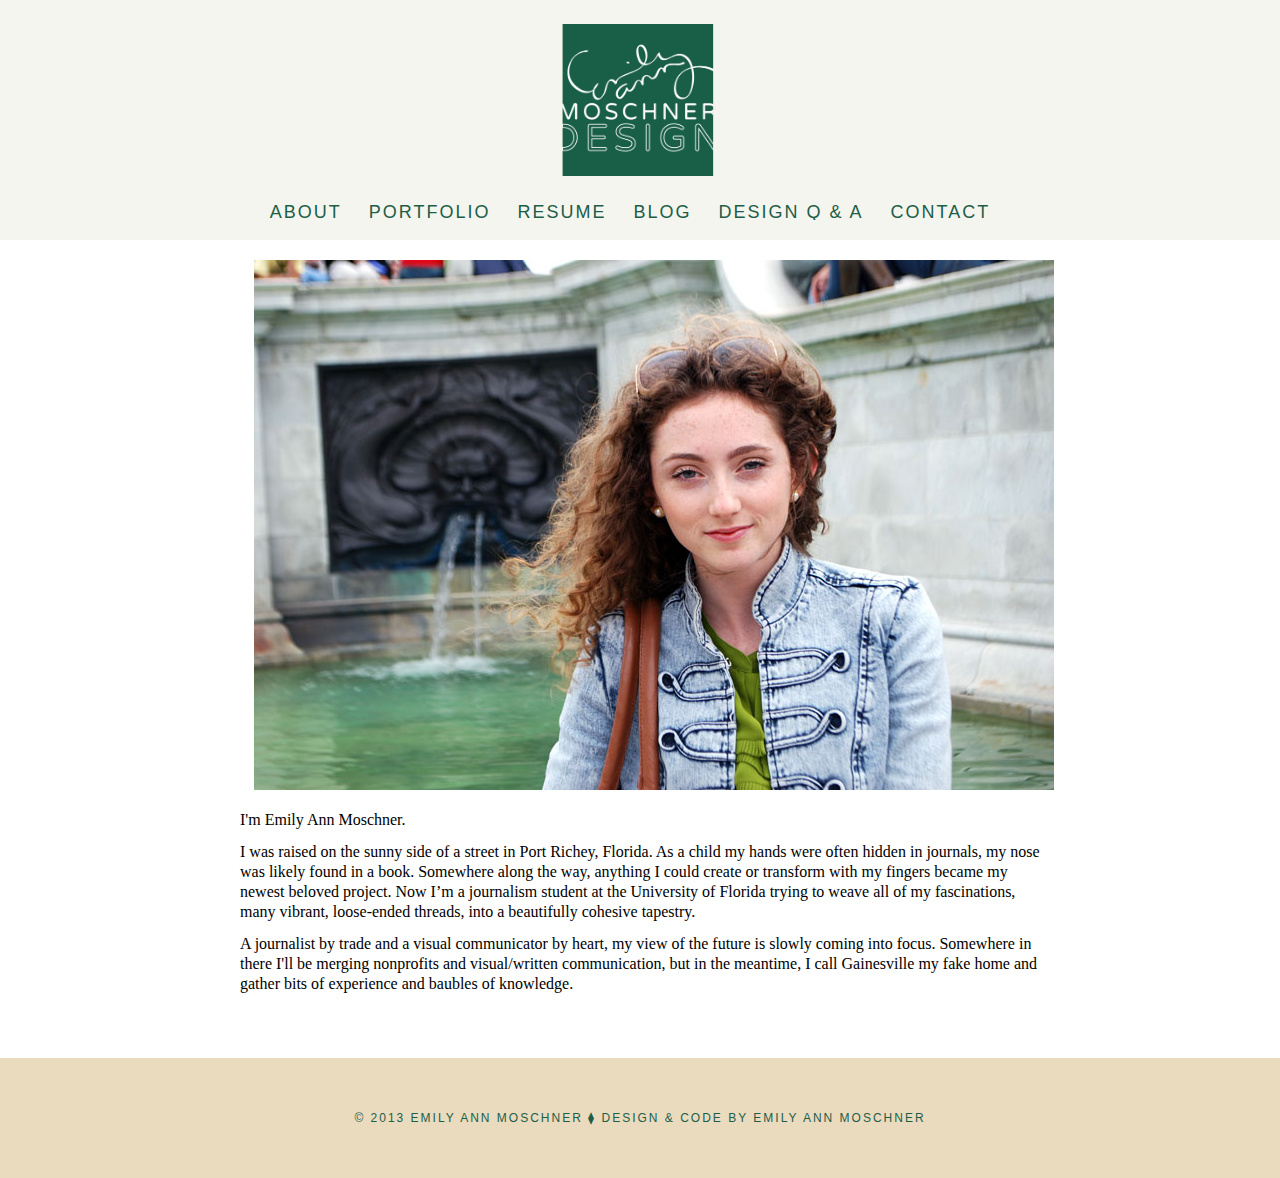
<file: about.html>
<!DOCTYPE html>
<html lang="en">
    <head>
        <title>About | Emily Ann Moschner Design</title>
         <meta http-equiv="Content-Type" content="text/html; charset=UTF-8" />
        <link rel="stylesheet" href="css/base.css"/>     
        <meta name="viewport" content="initial-scale=1.0, width=device-width" />
        <link rel="shortcut icon" type="image/x-icon" href="/favicon.ico">
    </head>
    <body>
        <header>
               <a href="index.html"><img src="img/emilymoschnerdesign_logo.png" width="200" height="200" alt= "Emily Ann Moschner Design" title="Emily Ann Moschner Design"/></a>
            <nav>
                <a href="about.html">ABOUT</a>
                <a href="portfolio.html">PORTFOLIO</a>
                <a href="resume.html">RESUME</a>
                <a href="http://emilyannmoschner.wordpress.com/" target="_blank">BLOG</a>
                <a href="design.html">DESIGN Q & A</a>
                <a href="contact.html">CONTACT</a>
            </nav>   
     
              
        </header>
            <article>  
            <img src="img/emilyannmoschner_about.jpg" alt="Emily Ann Moschner | About" title="Emily Ann Moschner | About"/>
            <p>I'm Emily Ann Moschner.</p> 
            
            <p>I was raised on the sunny side of a street in Port Richey, Florida. As a child my hands were often hidden in journals, my nose was likely found in a book. Somewhere along the way, anything I could create or transform with my fingers became my newest beloved project. Now I’m a journalism student at the University of Florida trying to weave all of my fascinations, many vibrant, loose-ended threads, into a beautifully cohesive tapestry.</p>

<p>A journalist by trade and a visual communicator by heart, my view of the future is slowly coming into focus. Somewhere in there I'll be merging nonprofits and visual/written communication, but in the meantime, I call Gainesville my fake home and gather bits of experience and baubles of knowledge.</p>

        </article>
    
        <footer>
            <p style="color: #1C5E48;">&copy; 2013 EMILY ANN MOSCHNER &lozf; DESIGN & CODE BY EMILY ANN MOSCHNER </p>
        </footer>
    
    </body>
</html>
</file>
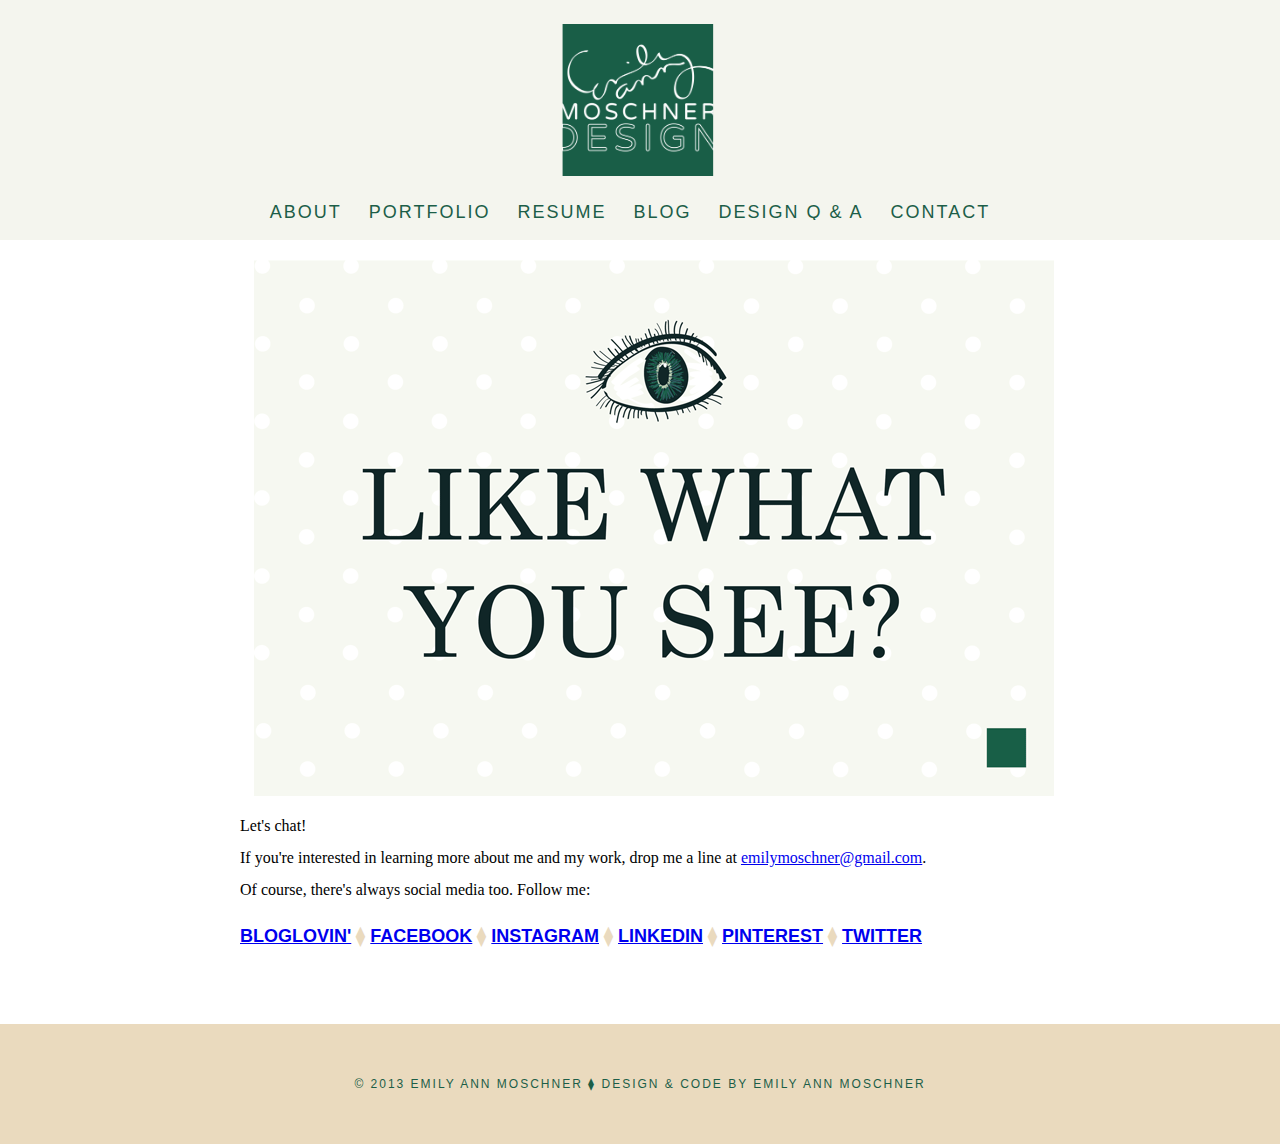
<file: contact.html>
<!DOCTYPE html>
<html lang="en">
    <head>
        <title>Contact | Emily Ann Moschner Design</title>
         <meta http-equiv="Content-Type" content="text/html; charset=UTF-8" />
        <link rel="stylesheet" href="css/base.css"/>     
        <meta name="viewport" content="initial-scale=1.0, width=device-width" />
        <link rel="shortcut icon" type="image/x-icon" href="/favicon.ico">
    </head>
    
    <body>
        <header>
               <a href="index.html"><img src="img/emilymoschnerdesign_logo.png" width="200" height="200" alt= "Emily Ann Moschner Design" title="Emily Ann Moschner Design"/></a>
            <nav>
                <a href="about.html">ABOUT</a>
                <a href="portfolio.html">PORTFOLIO</a>
                <a href="resume.html">RESUME</a>
                <a href="http://emilyannmoschner.wordpress.com/" target="_blank">BLOG</a>
                <a href="design.html">DESIGN Q & A</a>
                <a href="contact.html">CONTACT</a>
            </nav>   
        </header>
    
        <article>
            <img src="img/likewhatyousee_contact_eamd.png" alt="Contact | Like What You See?" title="Contact | Like What You See?"/>
            <p>Let's chat! </p>
            <p>If you're interested in learning more about me and my work, drop me a line at <a href="mailto:emilymoschner@gmail.com">
    emilymoschner@gmail.com</a>.</p>
            <p>Of course, there's always social media too. Follow me:</p>

                <h3><a href="http://www.bloglovin.com/blog/10616015/emily-ann-moschner" target="_blank">BLOGLOVIN'</a> &lozf; <a href="https://www.facebook.com/emoschner" target="_blank">FACEBOOK</a> &lozf; <a href="http://instagram.com/emilyannmoschner" target="_blank">INSTAGRAM</a> &lozf; <a href="http://www.linkedin.com/pub/emily-moschner/66/259/922" target="_blank">LINKEDIN</a> &lozf; <a href="http://www.pinterest.com/emilymoschner/boards/" target="_blank">PINTEREST</a> &lozf; <a href="https://twitter.com/EmilyMoschner" target="_blank">TWITTER</a></h3>
        </article>
    
        <footer>
            <p style="color: #1C5E48;">&copy; 2013 EMILY ANN MOSCHNER &lozf; DESIGN & CODE BY EMILY ANN MOSCHNER </p>
        </footer>
    
    </body>
</html>
</file>
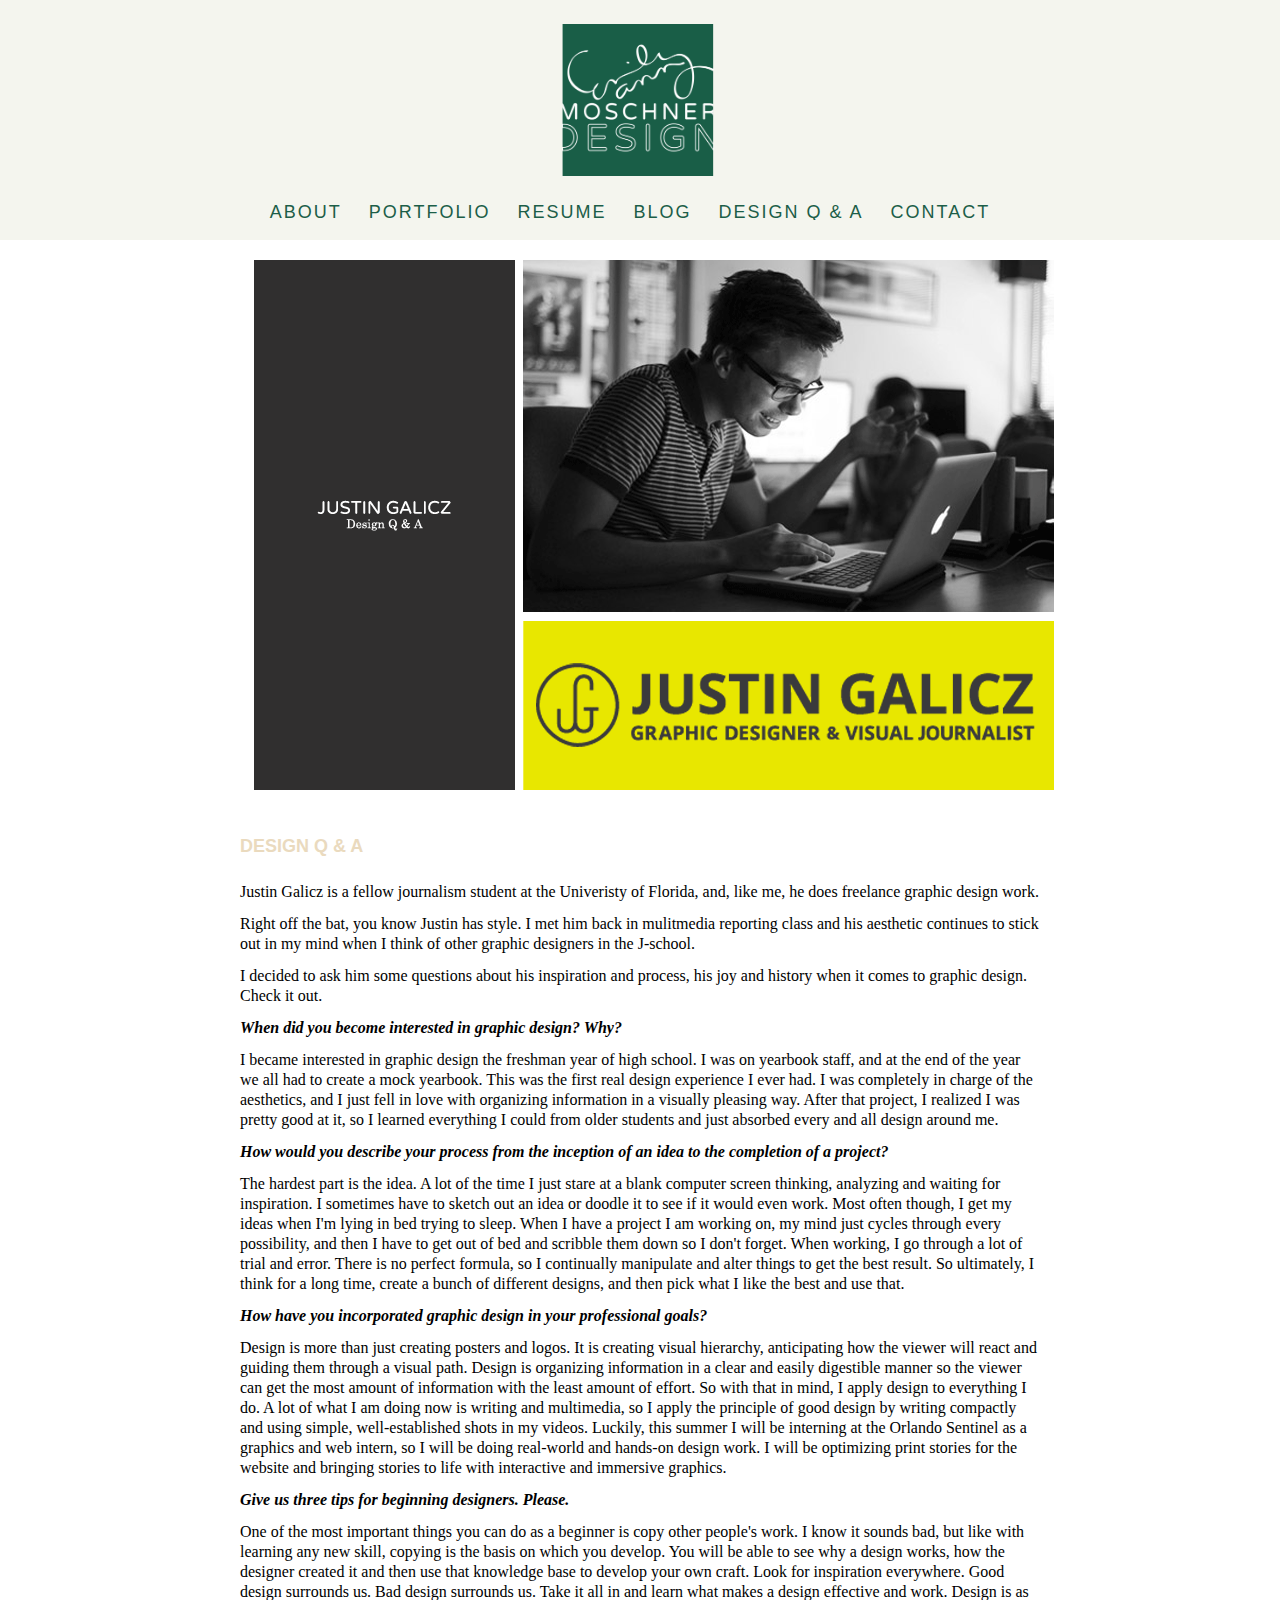
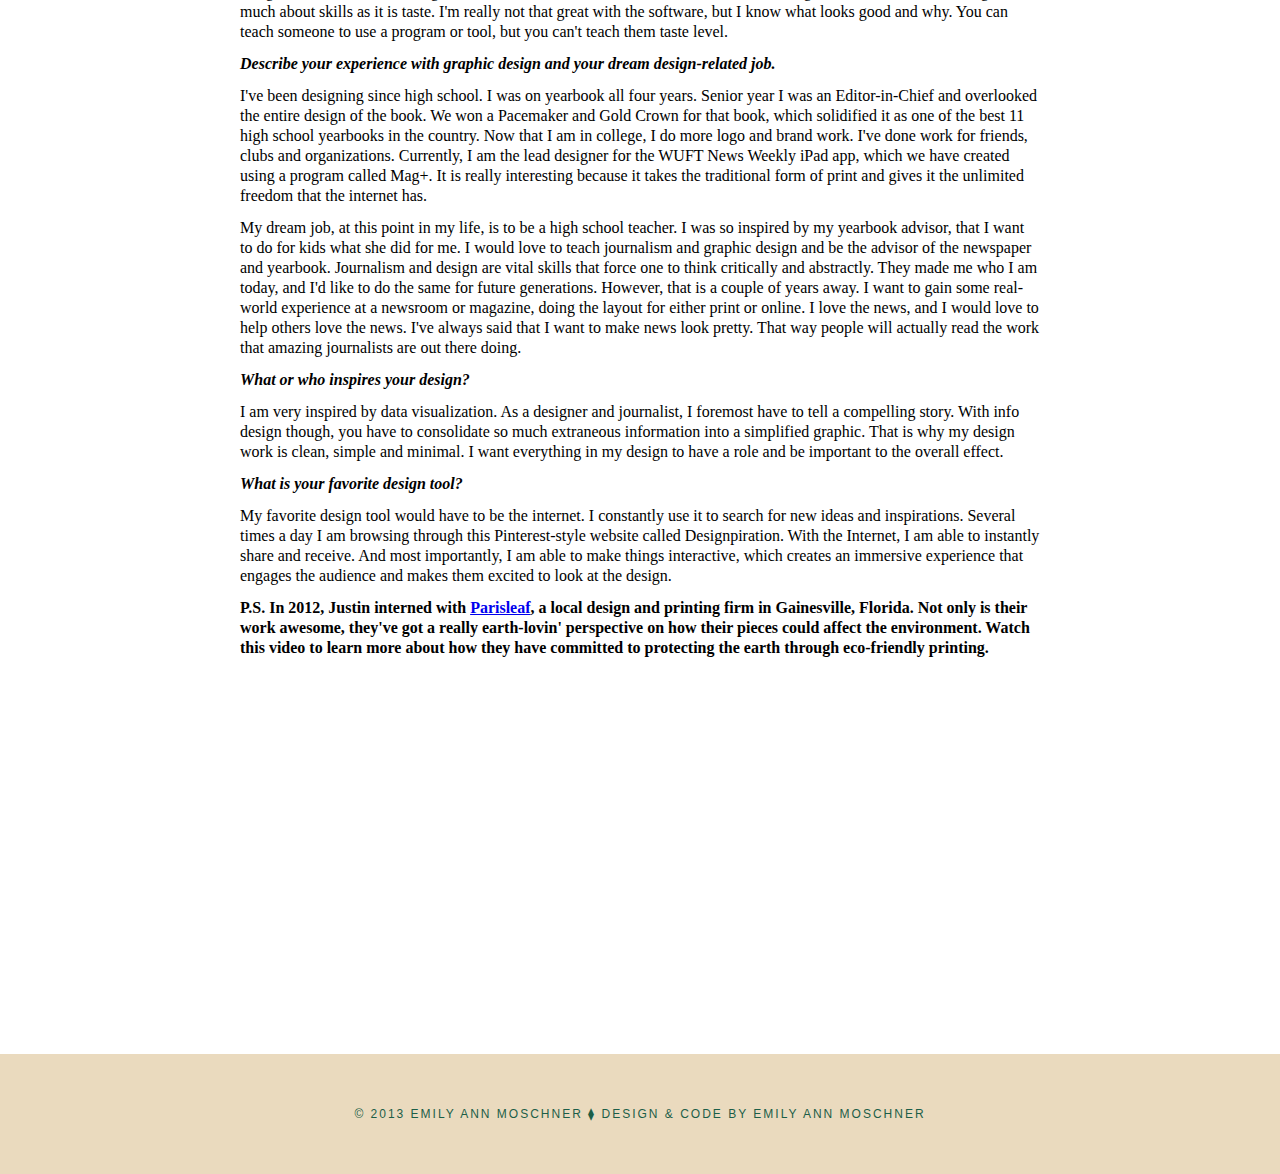
<file: design.html>
<!DOCTYPE html>
<html lang="en">
    <head>
        <title>Design Q & A | Emily Ann Moschner Design</title>
         <meta http-equiv="Content-Type" content="text/html; charset=UTF-8" />
        <link rel="stylesheet" href="css/base.css"/>     
        <meta name="viewport" content="initial-scale=1.0, width=device-width" />
        <link rel="shortcut icon" type="image/x-icon" href="/favicon.ico">
    </head>
    <body>
        <header>
               <a href="index.html"><img src="img/emilymoschnerdesign_logo.png" width="200" height="200" alt= "Emily Ann Moschner Design" title="Emily Ann Moschner Design"/></a>
            <nav>
                <a href="about.html">ABOUT</a>
                <a href="portfolio.html">PORTFOLIO</a>
                <a href="resume.html">RESUME</a>
                <a href="http://emilyannmoschner.wordpress.com/" target="_blank">BLOG</a>
                <a href="design.html">DESIGN Q & A</a>
                <a href="contact.html">CONTACT</a>
            </nav>   
     
              
        </header>
            <article>  
            <img src="img/justin-galicz.png" alt="Justin Galicz | Design Q & A" title="Justin Galicz | Design Q & A"/>
            
            <h3>DESIGN Q & A</h3>    
            <p>Justin Galicz is a fellow journalism student at the Univeristy of Florida, and, like me, he does freelance graphic design work.</p> 
            
            <p>Right off the bat, you know Justin has style. I met him back in mulitmedia reporting class and his aesthetic continues to stick out in my mind when I think of other graphic designers in the J-school.</p>

<p>I decided to ask him some questions about his inspiration and process, his joy and history when it comes to graphic design. Check it out.</p>
                
        <p><em><strong>When did you become interested in graphic design? 
Why?</strong></em></p>
            
        <p>I became interested in graphic design the freshman year of high school. I was on yearbook staff, and at the end of the year we all had to create a mock yearbook. This was the first real design experience I ever had. I was completely in charge of the aesthetics, and I just fell in love with organizing information in a visually pleasing way. After that project, I realized I was pretty good at it, so I learned everything I could from older students and just absorbed every and all design around me.</p>
                
        <p><em><strong>How would you describe your process from the inception of an idea to the completion of a project?</strong></em></p>
            
        <p>The hardest part is the idea. A lot of the time I just stare at a blank computer screen thinking, analyzing and waiting for inspiration. I sometimes have to sketch out an idea or doodle it to see if it would even work. Most often though, I get my ideas when I'm lying in bed trying to sleep. When I have a project I am working on, my mind just cycles through every possibility, and then I have to get out of bed and scribble them down so I don't forget. When working, I go through a lot of trial and error. There is no perfect formula, so I continually manipulate and alter things to get the best result. So ultimately, I think for a long time, create a bunch of different designs, and then pick what I like the best and use that.
 </p>
                
        <p><em><strong>How have you incorporated graphic design in your professional goals?</strong></em></p>
            
        <p>Design is more than just creating posters and logos. It is creating visual hierarchy, anticipating how the viewer will react and guiding them through a visual path. Design is organizing information in a clear and easily digestible manner so the viewer can get the most amount of information with the least amount of effort. So with that in mind, I apply design to everything I do. A lot of what I am doing now is writing and multimedia, so I apply the principle of good design by writing compactly and using simple, well-established shots in my videos. Luckily, this summer I will be interning at the Orlando Sentinel as a graphics and web intern, so I will be doing real-world and hands-on design work. I will be optimizing print stories for the website and bringing stories to life with interactive and immersive graphics. 
 </p>
                
        <p><em><strong>Give us three tips for beginning designers. Please.</strong></em></p>
            
        <p>One of the most important things you can do as a beginner is copy other people's work. I know it sounds bad, but like with learning any new skill, copying is the basis on which you develop. You will be able to see why a design works, how the designer created it and then use that knowledge base to develop your own craft. Look for inspiration everywhere. Good design surrounds us. Bad design surrounds us. Take it all in and learn what makes a design effective and work. Design is as much about skills as it is taste. I'm really not that great with the software, but I know what looks good and why. You can teach someone to use a program or tool, but you can't teach them taste level.
 </p>
        <p><em><strong>Describe your experience with graphic design and your dream design-related job.</strong></em></p>
            
        <p>I've been designing since high school. I was on yearbook all four years. Senior year I was an Editor-in-Chief and overlooked the entire design of the book. We won a Pacemaker and Gold Crown for that book, which solidified it as one of the best 11 high school yearbooks in the country. Now that I am in college, I do more logo and brand work. I've done work for friends, clubs and organizations. Currently, I am the lead designer for the WUFT News Weekly iPad app, which we have created using a program called Mag+. It is really interesting because it takes the traditional form of print and gives it the unlimited freedom that the internet has. </p>
            <p>My dream job, at this point in my life, is to be a high school teacher. I was so inspired by my yearbook advisor, that I want to do for kids what she did for me. I would love to teach journalism and graphic design and be the advisor of the newspaper and yearbook. Journalism and design are vital skills that force one to think critically and abstractly. They made me who I am today, and I'd like to do the same for future generations. However, that is a couple of years away. I want to gain some real-world experience at a newsroom or magazine, doing the layout for either print or online. I love the news, and I would love to help others love the news. I've always said that I want to make news look pretty. That way people will actually read the work that amazing journalists are out there doing. </p>
                
        <p><em><strong>What or who inspires your design?</strong></em></p>
            
        <p>I am very inspired by data visualization. As a designer and journalist, I foremost have to tell a compelling story. With info design though, you have to consolidate so much extraneous information into a simplified graphic. That is why my design work is clean, simple and minimal. I want everything in my design to have a role and be important to the overall effect. </p>
                
        <p><em><strong>What is your favorite design tool?</strong></em></p>
            
        <p>My favorite design tool would have to be the internet. I constantly use it to search for new ideas and inspirations. Several times a day I am browsing through this Pinterest-style website called Designpiration. With the Internet, I am able to instantly share and receive. And most importantly, I am able to make things interactive, which creates an immersive experience that engages the audience and makes them excited to look at the design.</p>

        <p><strong>P.S. In 2012, Justin interned with <a href="http://www.parisleaf.com/" target="_blank">Parisleaf</a>, a local design and printing firm in Gainesville, Florida. Not only is their work awesome, they've got a really earth-lovin' perspective on how their pieces could affect the environment. Watch this video to learn more about how they have committed to protecting the earth through eco-friendly printing.</strong></p>
            <p><iframe src="//player.vimeo.com/video/68772295" width="420" height="315" frameborder="0" webkitallowfullscreen mozallowfullscreen allowfullscreen></iframe></p>

        </article>
    
        <footer>
            <p style="color: #1C5E48;">&copy; 2013 EMILY ANN MOSCHNER &lozf; DESIGN & CODE BY EMILY ANN MOSCHNER </p>
        </footer>
    
    </body>
</html>
</file>
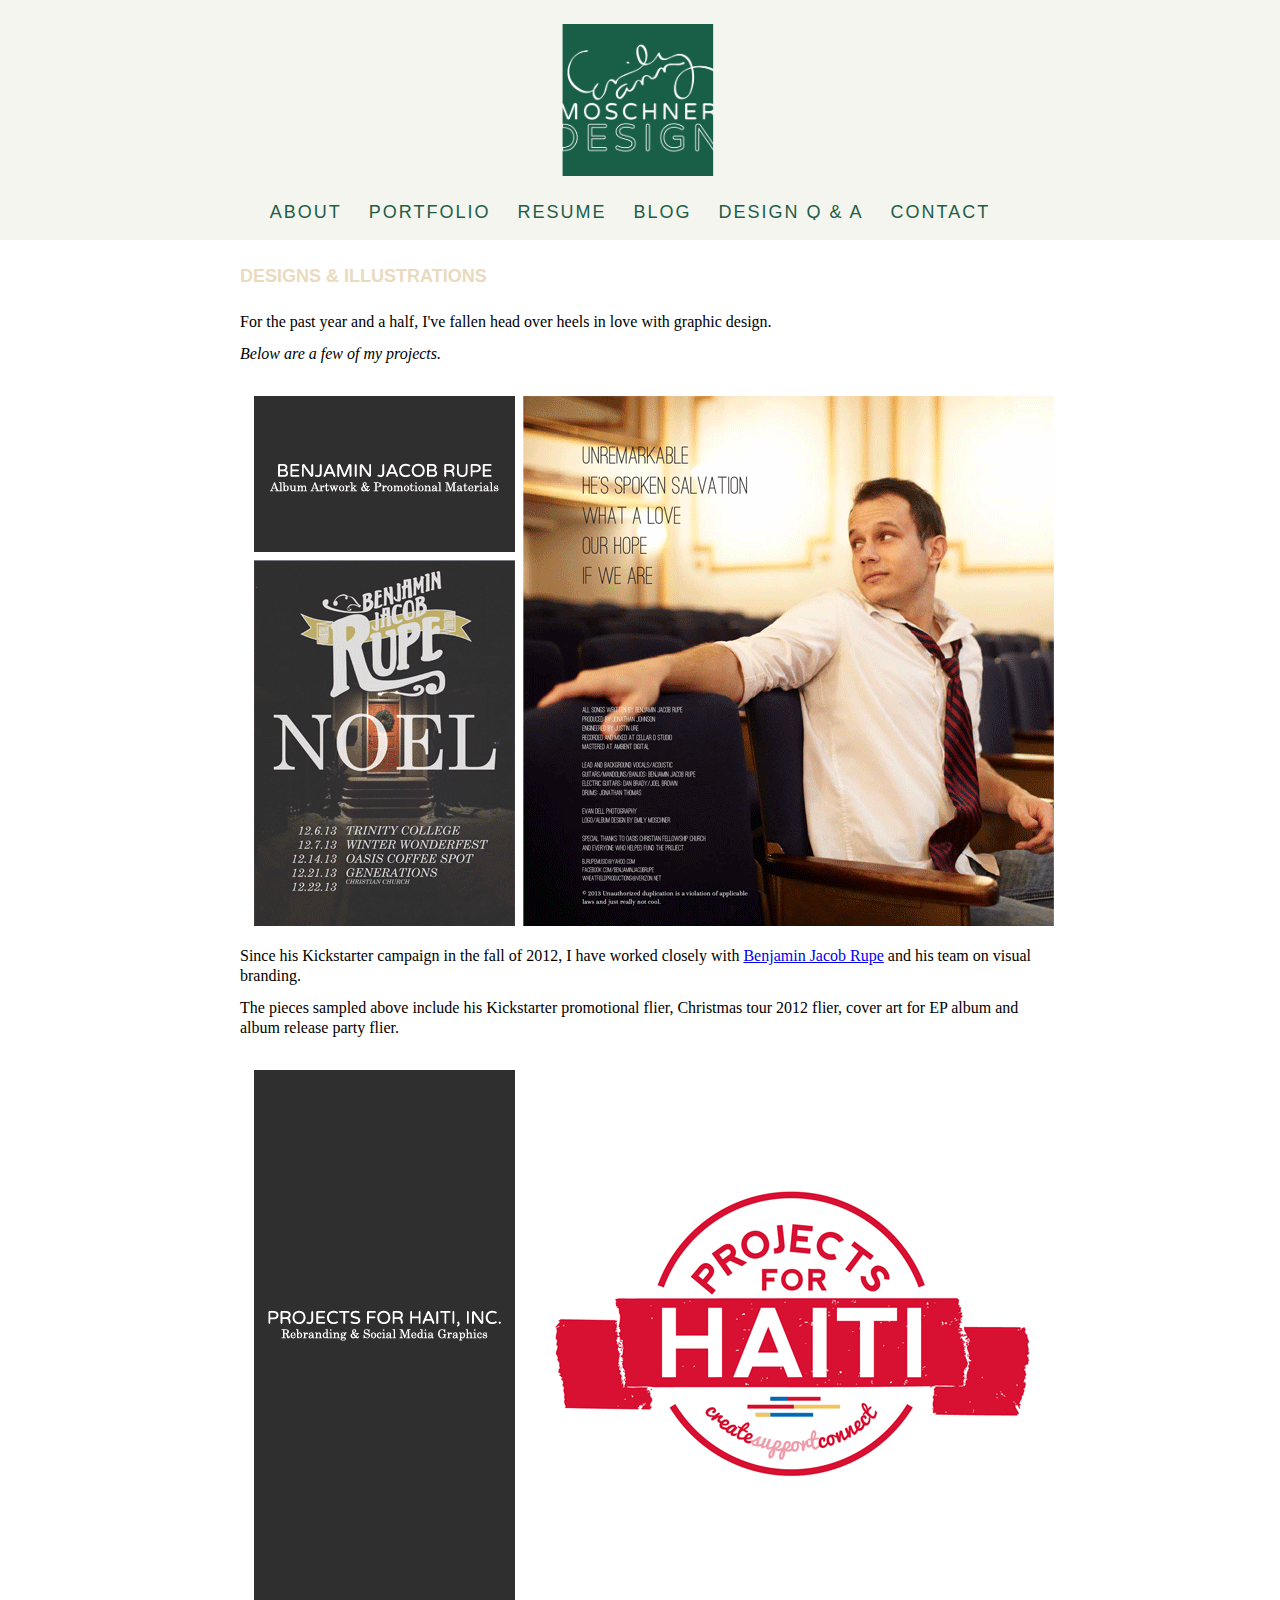
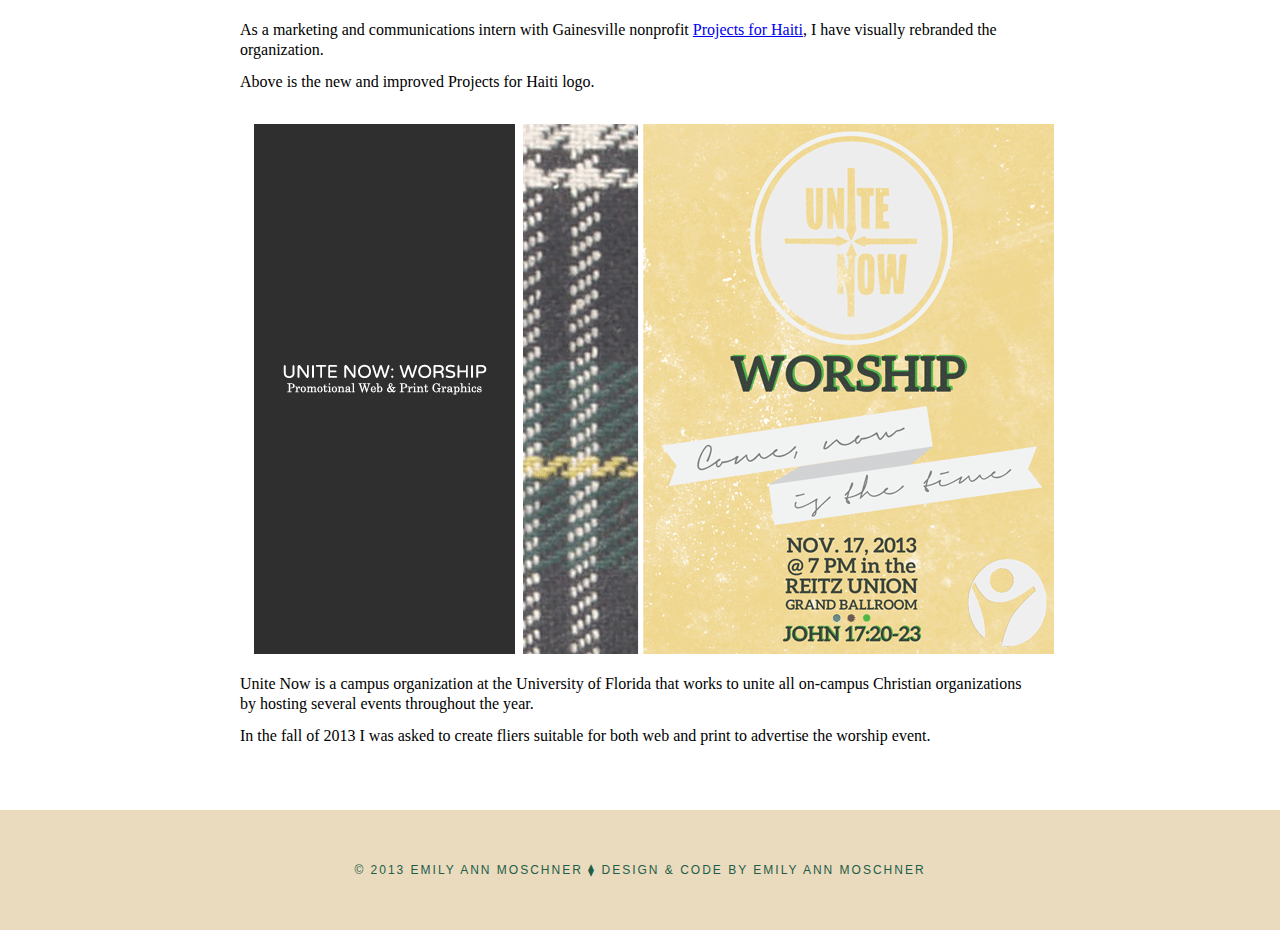
<file: portfolio.html>
<!DOCTYPE html>
<html lang="en">
    <head>
        <title>Portfolio | Emily Ann Moschner Design</title>
         <meta http-equiv="Content-Type" content="text/html; charset=UTF-8" />
        <link rel="stylesheet" href="css/base.css"/>     
        <meta name="viewport" content="initial-scale=1.0, width=device-width" />
        <link rel="shortcut icon" type="image/x-icon" href="/favicon.ico">
    </head>
    
    <body>
        <header>
               <a href="index.html"><img src="img/emilymoschnerdesign_logo.png" width="200" height="200" alt= "Emily Ann Moschner Design" title="Emily Ann Moschner Design"/></a>
            <nav>
                <a href="about.html">ABOUT</a>
                <a href="portfolio.html">PORTFOLIO</a>
                <a href="resume.html">RESUME</a>
                <a href="http://emilyannmoschner.wordpress.com/" target="_blank">BLOG</a>
                <a href="design.html">DESIGN Q & A</a>
                <a href="contact.html">CONTACT</a>
            </nav>   
        </header>
    
        <article>
            <h3>DESIGNS & ILLUSTRATIONS</h3>
            <p>For the past year and a half, I've fallen head over heels in love with graphic design.</p>

            <p><em>Below are a few of my projects.</em></p>
    <div id="design">
        <img src="img/portfolio_01.png" alt="Emily Ann Moschner Portfolio | Benjamin Jacob Rupe" title="Emily Ann Moschner Portfolio | Benjamin Jacob Rupe"/>
        <p>Since his Kickstarter campaign in the fall of 2012, I have worked closely with <a href="http://benjaminjacobrupe.com/">Benjamin Jacob Rupe</a> and his team on visual branding.</p>
        <p>The pieces sampled above include his Kickstarter promotional flier, Christmas tour 2012 flier, cover art for EP album and album release party flier.</p>
        <img src="img/portfolio_02.png" alt="Emily Ann Moschner Portfolio | Projects for Haiti, Inc." title="Emily Ann Moschner Portfolio | Projects for Haiti, Inc."/>
        <p>As a marketing and communications intern with Gainesville nonprofit <a href="http://www.projectsforhaiti.org/">Projects for Haiti</a>, I have visually rebranded the organization.</p>
        <p>Above is the new and improved Projects for Haiti logo.</p>
        <img src="img/portfolio_03.png" alt="Emily Ann Moschner Portfolio | Unite Now: Worship" title="Emily Ann Moschner Portfolio | Unite Now: Worship"/>
            <p>Unite Now is a campus organization at the University of Florida that works to unite all on-campus Christian organizations by hosting several events throughout the year.</p>
            <p>In the fall of 2013 I was asked to create fliers suitable for both web and print to advertise the worship event.</p>
        </div>
        </article>
    
        <footer>
            <p style="color: #1C5E48;">&copy; 2013 EMILY ANN MOSCHNER &lozf; DESIGN & CODE BY EMILY ANN MOSCHNER </p>
        </footer>
    
    </body>
</html>
</file>
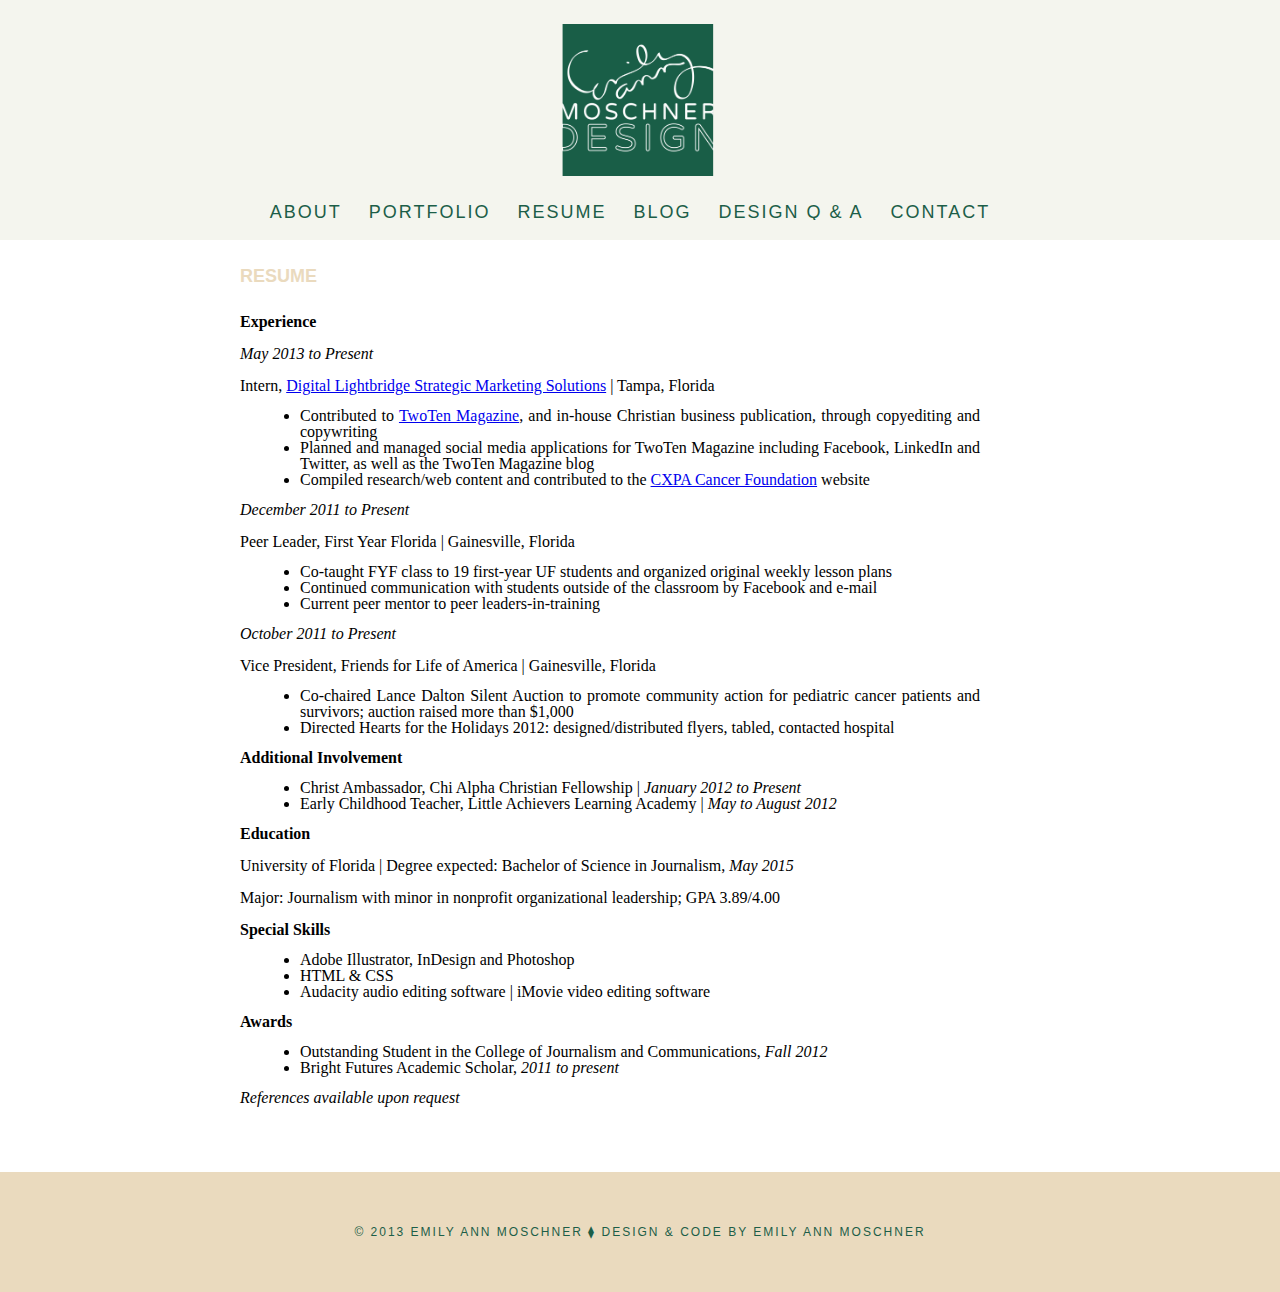
<file: resume.html>
<!DOCTYPE html>
<html lang="en">
    <head>
        <title>Resume | Emily Ann Moschner Design</title>
         <meta http-equiv="Content-Type" content="text/html; charset=UTF-8" />
        <link rel="stylesheet" href="css/base.css"/>     
        <meta name="viewport" content="initial-scale=1.0, width=device-width" />
        <link rel="shortcut icon" type="image/x-icon" href="/favicon.ico">
    </head>
    <body>
        <header>
               <a href="index.html"><img src="img/emilymoschnerdesign_logo.png" width="200" height="200" alt= "Emily Ann Moschner Design" title="Emily Ann Moschner Design"/></a>
            <nav>
                <a href="about.html">ABOUT</a>
                <a href="portfolio.html">PORTFOLIO</a>
                <a href="resume.html">RESUME</a>
                <a href="http://emilyannmoschner.wordpress.com/" target="_blank">BLOG</a>
                <a href="design.html">DESIGN Q & A</a>
                <a href="contact.html">CONTACT</a>
            </nav>   
     
              
        </header>
            <article> 
            <h3>RESUME</h3>
            <p><strong>Experience</strong></p>              
            <p><em>May 2013 to Present</em></p>
            
            <p>Intern, <a href="http://www.digitallightbridge.com/" target="_blank">Digital Lightbridge Strategic Marketing Solutions</a> | Tampa, Florida</p>
                <ul>
                    <li>Contributed to <a href="http://www.twotenmag.com/" target="_blank">TwoTen Magazine</a>, and in-house Christian business publication, through copyediting and copywriting</li>
                    <li>Planned and managed social media applications for TwoTen Magazine including Facebook,
LinkedIn and Twitter, as well as the TwoTen Magazine blog</li>
                    <li>Compiled research/web content and contributed to the <a href="http://cxpacancer.com/" target="_blank">CXPA Cancer Foundation</a> website</li>
                </ul>
                
                <p><em>December 2011 to Present</em></p>
            
            <p>Peer Leader, First Year Florida | Gainesville, Florida</p>
                <ul>
                    <li>Co-taught FYF class to 19 first-year UF students and organized original weekly lesson
plans</li>
                    <li>Continued communication with students outside of the classroom by Facebook and e-mail</li>
                    <li>Current peer mentor to peer leaders-in-training</li>
                </ul>
                
                <p><em>October 2011 to Present</em></p>
            
            <p>Vice President, Friends for Life of America | Gainesville, Florida</p>
                <ul>
                    <li>Co-chaired Lance Dalton Silent Auction to promote community action for pediatric cancer
patients and survivors; auction raised more than $1,000</li>
                    <li>Directed Hearts for the Holidays 2012: designed/distributed flyers, tabled, contacted
hospital</li>
                </ul>
                
                <p><strong>Additional Involvement</strong></p>
                <ul>
                    <li>Christ Ambassador, Chi Alpha Christian Fellowship | <em>January 2012 to Present</em></li>
                    <li>Early Childhood Teacher, Little Achievers Learning Academy | <em>May to August 2012</em></li>
                </ul>
                
                <p><strong>Education</strong></p>
                <p>University of Florida | Degree expected: Bachelor of Science in Journalism, <em>May 2015</em></p>
                <p>Major: Journalism with minor in nonprofit organizational leadership; GPA 3.89/4.00</p>
                
                <p><strong>Special Skills</strong></p>
                <ul>
                    <li>Adobe Illustrator, InDesign and Photoshop</li>
                    <li>HTML & CSS</li>
                    <li>Audacity audio editing software | iMovie video editing software</li>
                </ul>
                
                <p><strong>Awards</strong></p>
                <ul>
                    <li>Outstanding Student in the College of Journalism and Communications, <em>Fall 2012</em></li>
                    <li>Bright Futures Academic Scholar, <em>2011 to present</em></li>
                </ul>
                
                <p><em>References available upon request</em></p>
                
        </article>
    
        <footer>
            <p style="color: #1C5E48;">&copy; 2013 EMILY ANN MOSCHNER &lozf; DESIGN & CODE BY EMILY ANN MOSCHNER </p>
        </footer>
    
    </body>
</html>
</file>
<file: css/base.css>
* {
    box-sizing: border-box;
    margin: 0;
    padding: 0;
}

body {
    font-family: georgia, serif;
    font-size: 12px;
    line-height: 16px;
}

header {
    background-color: #F4F5EE;
    height: 240px;
    width: 100%;
    overflow-x: hidden;
}

header nav {
    float: right;
    width: 100%;
    overflow-x: hidden;
    margin-left: 0 auto;
    margin-right: 0 auto;
    text-align: center;
    font-family: varela round, futura, sans-serif;
    font-size: 18px;
    font-weight: 500;
    color: #1C5E48;
    letter-spacing: 2px;
}

header a {
    color: #1C5E48;
    margin-right: 20px;
    text-decoration: none;
}

header a:link {}
header a:visited {}
header a:hover {
    color: #F85840;    
}
header a:active {
    text-decoration: none;
}

header img {
    margin-right: 50%;
    margin-left: 42%;
    font-family: varela round, futura, sans-serif;
    font-size: 12px;
    font-weight: 500;
    padding: 24px 24px 24px 24px;
    align-content: center;
    color: #195E47;
    letter-spacing: 2px;
}    

article {
    font-size: 36px;
    clear: both;
    width: 100%;
    overflow-x: hidden;
}

/* This is the main picture on each page */ 

article img {
    align-content: center;
    padding: 20px 100px 20px 100px;
    margin: 0 5% 0 12%; 
}

p {
    font-family: century schoolbook, century, serif;
    font-size: 16px;
    line-height: 20px;
    margin-bottom: 12px;
    margin-left: 240px;
    margin-right: 240px;
}

ul
{
font-family:century schoolbook, century, serif;
font-size:16px;
font-weight:400;
text-align: justify;
margin-bottom: 12px;
    margin-left: 300px;
    margin-right: 300px;
}


article h1 {
    font-size: 36px;
    line-height: 44px
    margin-top: 4px;
}

article h2 {
    font-size: 24px;
    line-height: 28px;
    margin-bottom: 4px;
}

article h3 {
    font-size: 18px;
    color: #EADABE;
    font-family: varela round, futura, sans-serif;
    line-height: 24px;
    margin-top: 24px;
    margin-bottom: 24px;
    margin-left: 240px;
    margin-right: 240px;
}

footer {
    background-color: #EADABE;
    height: 120px;
    margin-top: 52px;
}

footer p {
    text-align: center;
    font-size: 12px;
    font-family: varela round, futura, sans-serif;
    line-height: 120px;
    letter-spacing: 2px;
    
}

/* Media Screen: Mobile Devices */

@media screen and (max-width: 700px) {
    
   * {
       box-sizing: border-box;
        margin: 0px;
        padding: 0px;
    }           
    
    * img {
        max-width: 700px;
    }   
    
    header {
        float: none;
        width: 100%;
        padding: 0px;
        margin: 0px;
    }    
    
    header nav{
        float: right;
        width: 100%;
        overflow-x: hidden;
        margin: 0 auto;
        margin-left: 0 auto;
        margin-right: 0 auto;
        text-align: center;
        font-family: varela round, futura, sans-serif;
        font-size: 18px;
        font-weight: 500;
        color: #1C5E48;
        letter-spacing: 2px;
        padding: 10px 5px 10px 5px;
        

        height: 100px;
        line-height: 30px;
    }
        
    body {
        padding: 0px;
        margin: 0px;
    }
    
    nav {
        width: 100%;
    }

    h1, h2, h3, h4 {
        text-align: center;
    }  
    
    h2 {
       margin-top: 15px; 
    }    
    
    header img {
    
    }   

    #me img {
        width: 100%;
        align-content: center;
        padding-bottom: 20px;
        border: none;
    }    
 
    article {
        width: 100%;
        margin: 0 
    }
    
    article img {
        width: 600px;
    }    
    

    
    article a {
        width: 100%;
    }    
        
    section {
        width: 100%;
        align-content: center;
        margin: 10px 0 10px 0; 
    } 
    
}
</file>
